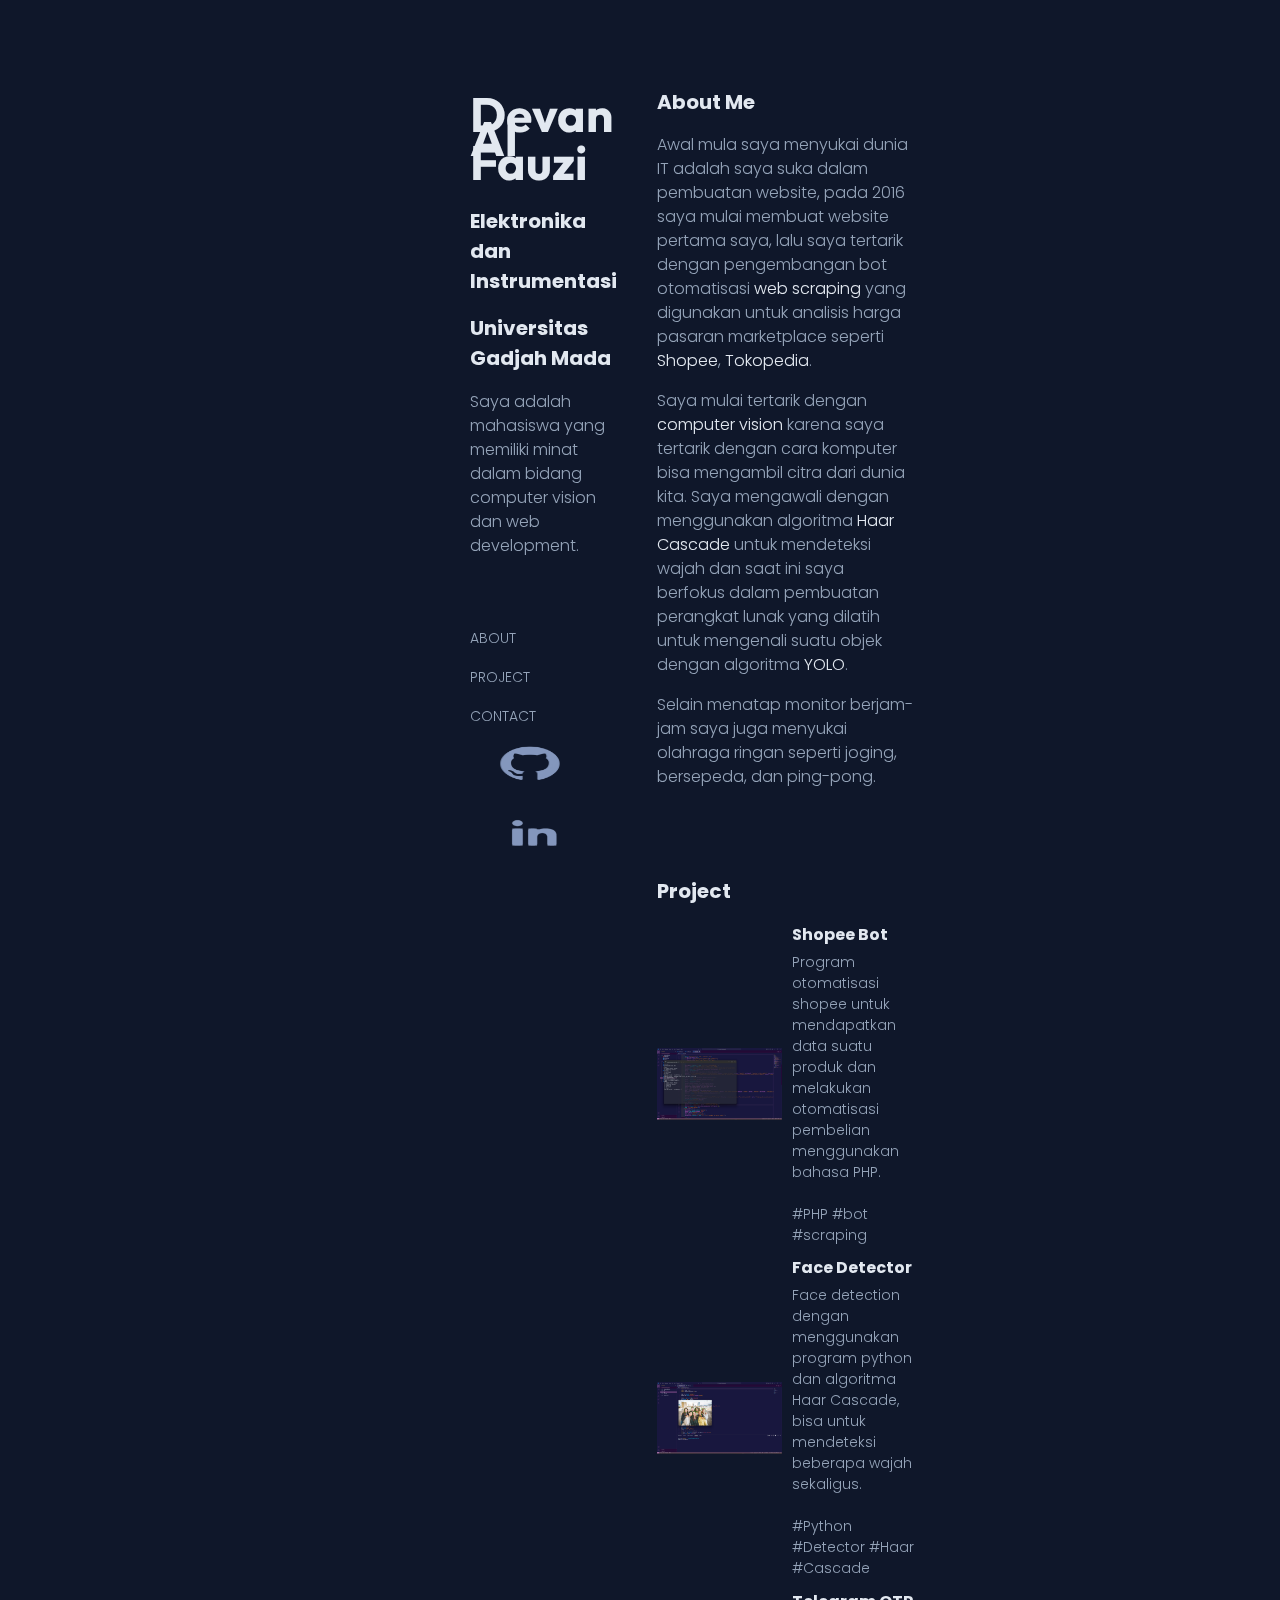
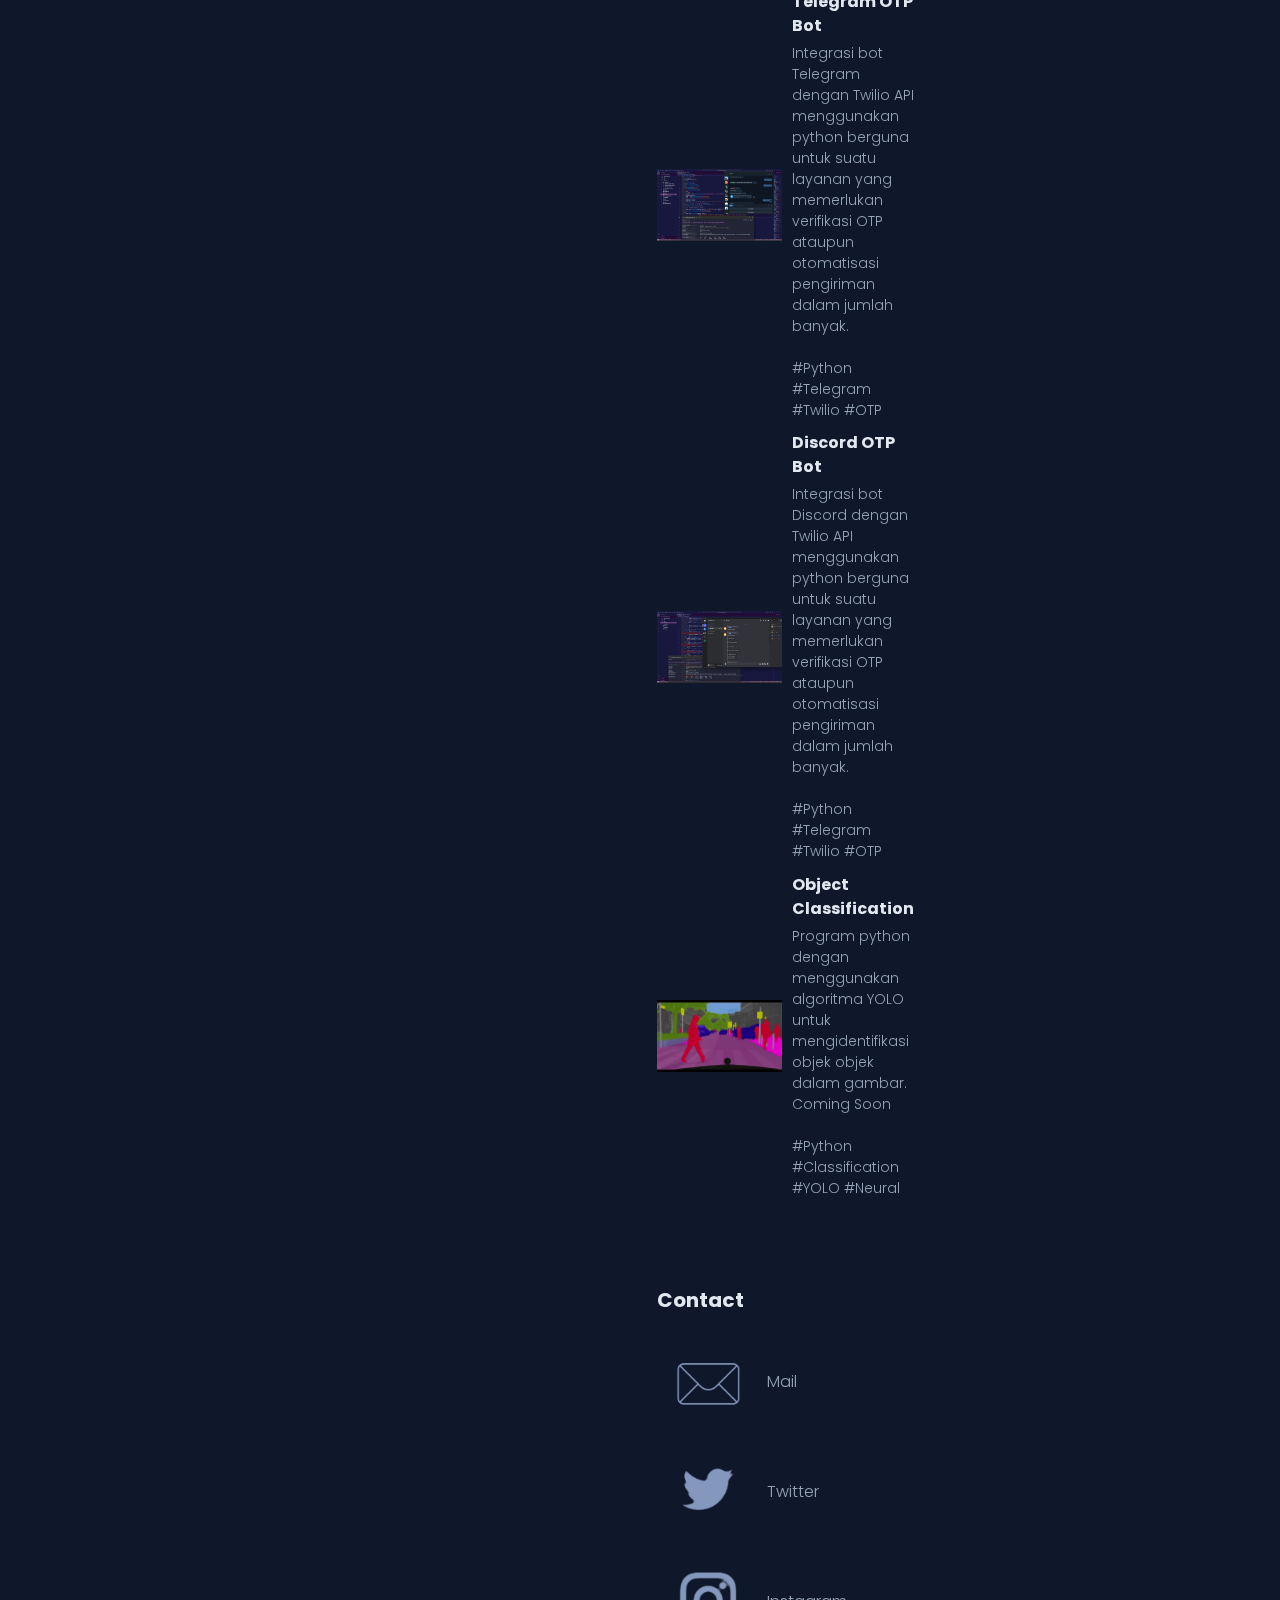
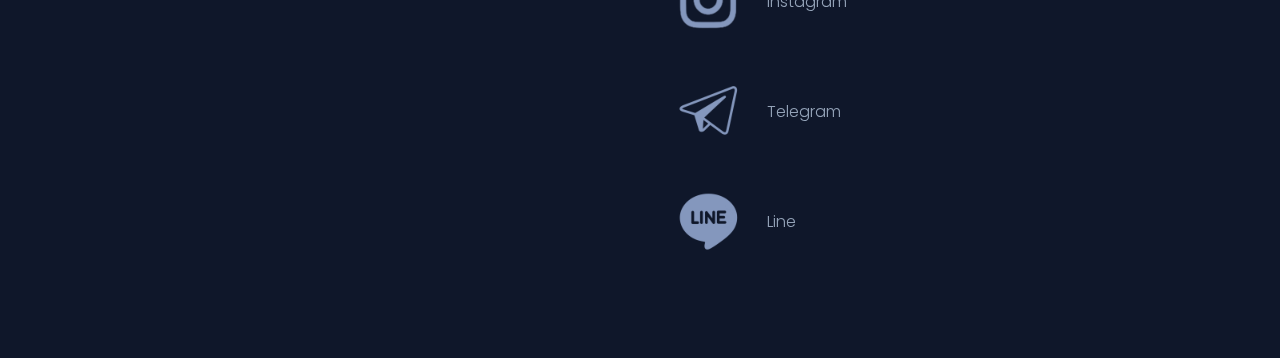
<file: index.html>
<html>
  <head>
    <meta charset="UTF-8">
    <meta name="viewport" content="width-device-width, initial-scale=1.0">
    <style>
      @import url('https://fonts.googleapis.com/css2?family=Oswald:wght@700&family=Outfit:wght@300;700&family=Poppins:wght@300;500&display=swap');
      ul li {
        list-style-type: none;
      }
      .project-item {
        position: relative;
        overflow: hidden;
        transition: transform 0.2s;
      }

      .project-item::before {
        content: "";
        position: absolute;
        top: 0;
        left: 0;
        right: 0;
        bottom: 0;
        background-color: rgba(86, 215, 212, 0.2);
        transform: scale(0);
        transition: transform 0.3s;
        z-index: -1;
      }

      .project-item:hover::before {
        transform: scale(1);
      }
    </style>
    <title id="about">Devan Al Fauzi</title>
    <link rel="icon" type="image/png" sizes="500x500" href="devan.png">
    <link rel="stylesheet" href="body.css">
  </head>
  <body>
    <div class="container">
      <div class="kiri">
        <div>
          <h1>Devan Al Fauzi</h1>
          <h2>Elektronika dan Instrumentasi</h2>
          <h2>Universitas Gadjah Mada</h2>
          <p style="max-width: 360px;">Saya adalah mahasiswa yang memiliki minat dalam bidang computer vision dan web development.</p>
          <br><br>
          <br><a href="#about" style="font-size: 14;" class="custom-text">ABOUT<br></a>
          <br><a href="#project" style="font-size: 14;" class="custom-text"> PROJECT<br></a>
          <br><a href="#contact" style="font-size: 14;" class="custom-text">CONTACT<br></a>
          <a href="https://github.com/kang-jo" target="_blank">
            <img src="git.png" alt="Email" class="github">
          </a>
          <a href="https://linkedin.com/in/devan-al-fauzi" target="_blank">
            <img src="inke.png" alt="Email" class="linkedin">
          </a>
        </div>
      </div>
      <div class="kanan">
        <div class="background"></div>
        <script src="script.js"></script>
        <h2>About Me</h2>
        <p>Awal mula saya menyukai dunia IT adalah saya suka dalam pembuatan website, pada 2016 saya mulai membuat website pertama saya, lalu saya tertarik dengan pengembangan bot otomatisasi <span class="highlight"><a href="https://en.wikipedia.org/wiki/Web_scraping" target="_blank" style="color: #E2E8F0;">web scraping</a></span> yang digunakan untuk analisis harga pasaran marketplace seperti <span class="highlight"><a href="https://shopee.co.id/" target="_blank" style="color: #E2E8F0;">Shopee</a></span>, <span class="highlight"><a href="https://tokopedia.com/" target="_blank" style="color: #E2E8F0;">Tokopedia</a></span>.</p>
        <p>Saya mulai tertarik dengan <span class="highlight"><a href="https://en.wikipedia.org/wiki/Computer_vision" target="_blank" style="color: #E2E8F0;">computer vision</a></span> karena saya tertarik dengan cara komputer bisa mengambil citra dari dunia kita. Saya mengawali dengan menggunakan algoritma <span class="highlight"><a href="https://www.analyticsvidhya.com/blog/2022/04/object-detection-using-haar-cascade-opencv/#:~:text=Haar%20cascade%20is%20an%20algorithm,%2C%20buildings%2C%20fruits%2C%20etc." target="_blank" style="color: #E2E8F0;">Haar Cascade</a></span> untuk mendeteksi wajah dan saat ini saya berfokus dalam pembuatan perangkat lunak yang dilatih untuk mengenali suatu objek dengan algoritma <span class="highlight"><a href="https://www.baeldung.com/cs/yolo-algorithm#:~:text=YOLO%20algorithm%20aims%20to%20predict,)" target="_blank" style="color: #E2E8F0;">YOLO</a></span>. </p>
        <p>Selain menatap monitor berjam-jam saya juga menyukai olahraga ringan seperti joging, bersepeda, dan ping-pong.</p>
        <br><br><br>
        <h2 id="project">Project</h2>
        <div>
          <ul>
            <li class="project-item">
              <img src="shopee.png" alt="Shopee BOT">
              <div class="content">
                <p style="color: #E2E8F0" class="judul">Shopee Bot</p>
                <p class="deskripsi">Program otomatisasi shopee untuk mendapatkan data suatu produk dan melakukan otomatisasi pembelian menggunakan bahasa PHP.<br><br>#PHP #bot #scraping</p>
              </div>
            </li>
            <li class="project-item">
              <img src="faceDetection.png" alt="Face Detection">
              <div class="content">
                <p style="color: #E2E8F0" class="judul">Face Detector</p>
                <p class="deskripsi">Face detection dengan menggunakan program python dan algoritma Haar Cascade, bisa untuk mendeteksi beberapa wajah sekaligus.<br><br>#Python #Detector #Haar #Cascade</p>
              </div>
            </li>
            <li class="project-item">
              <img src="telegram.png" alt="Telegram OTP">
              <div class="content">
                <p style="color: #E2E8F0" class="judul">Telegram OTP Bot</p>
                <p class="deskripsi">Integrasi bot Telegram dengan Twilio API menggunakan python berguna untuk suatu layanan yang memerlukan verifikasi OTP ataupun otomatisasi pengiriman dalam jumlah banyak.<br><br>#Python #Telegram #Twilio #OTP</p>
              </div>
            </li>
            <li class="project-item">
              <img src="discord.png" alt="Discord OTP">
              <div class="content">
                <p style="color: #E2E8F0" class="judul">Discord OTP Bot</p>
                <p class="deskripsi">Integrasi bot Discord dengan Twilio API menggunakan python berguna untuk suatu layanan yang memerlukan verifikasi OTP ataupun otomatisasi pengiriman dalam jumlah banyak.<br><br>#Python #Telegram #Twilio #OTP</p>
              </div>
            </li>
            <li class="project-item">
              <img src="objectClass.png" alt="Object Classification">
              <div class="content">
                <p style="color: #E2E8F0" class="judul">Object Classification</p>
                <p class="deskripsi">Program python dengan menggunakan algoritma YOLO untuk mengidentifikasi objek objek dalam gambar. Coming Soon<br><br>#Python #Classification #YOLO #Neural</p>
              </div>
            </li>
          </ul>
        </div>
        <br><br><br>
        <h2 id="contact">Contact</h2>
        <div>
          <ul class="contact-menu">
            <li>
                <img src="mail.png" alt="Email" class="ukuran-gambar">
                <a href="mailto:devanalfauzi@mail.ugm.ac.id">Mail</a>
            </li>
            <li>
                <img src="twit.png" alt="Twitter" class="ukuran-gambar">
                <a href="https://twitter.com/nanauda837" target="_blank">Twitter</a>
            </li>
            <li>
                <img src="ig.png" alt="Instagram" class="ukuran-gambar">
                <a href="https://www.instagram.com/dev.alfz" target="_blank">Instagram</a>
            </li>
            <li>
                <img src="tele.png" alt="Telegram" class="ukuran-gambar">
                <a href="https://t.me/pOdbYy" target="_blank">Telegram</a>
            </li>
            <li>
                <img src="line.png" alt="Line" class="ukuran-gambar">
                <a href="https://line.me/R/alfazz7" target="_blank">Line</a>
            </li>
          </ul>
        </div>
        </div>
      </div>
    </div>
  </body>
</html>
</file>
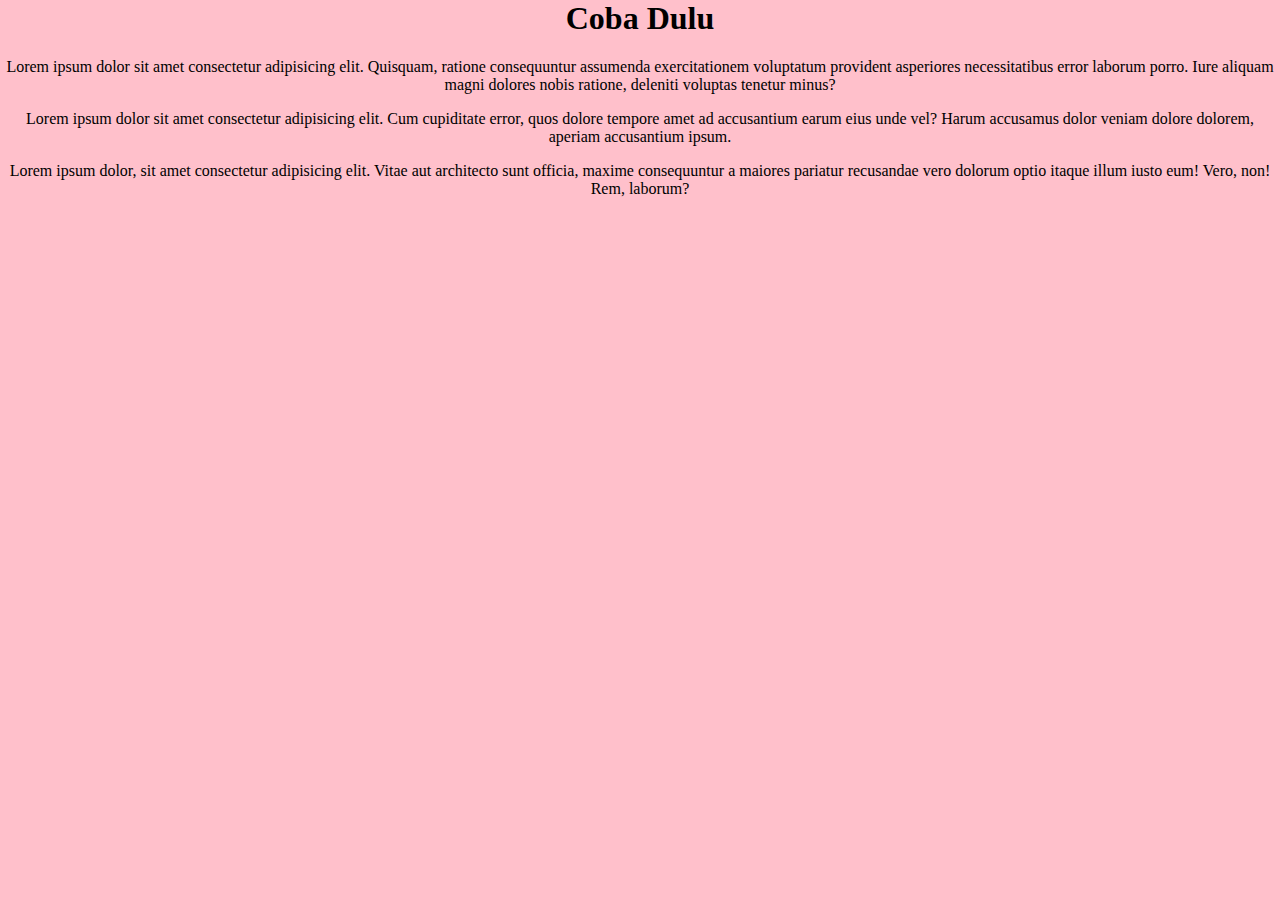
<file: contact.html>
<html>
  <head>
    <meta charset="UTF-8">
    <meta name="viewport" content="width-device-width, initial-scale=1.0">
    <title>Contact</title>
    <link rel="stylesheet" href="style.css">
  </head>
  <body>
    <h1>Coba Dulu</h1>
    <p>Lorem ipsum dolor sit amet consectetur adipisicing elit. Quisquam, ratione consequuntur assumenda exercitationem voluptatum provident asperiores necessitatibus error laborum porro. Iure aliquam magni dolores nobis ratione, deleniti voluptas tenetur minus?</p>
    <p>Lorem ipsum dolor sit amet consectetur adipisicing elit. Cum cupiditate error, quos dolore tempore amet ad accusantium earum eius unde vel? Harum accusamus dolor veniam dolore dolorem, aperiam accusantium ipsum.</p>
    <p>Lorem ipsum dolor, sit amet consectetur adipisicing elit. Vitae aut architecto sunt officia, maxime consequuntur a maiores pariatur recusandae vero dolorum optio itaque illum iusto eum! Vero, non! Rem, laborum?</p>
  </body>
</html>
</file>
<file: body.css>
body {
    margin: 0;
    padding: 0;
    text-align: inherit;
    background: #0f172a;
    overflow-x: hidden;
}

.container {
    margin-top: 50px;
    margin-bottom: 50px;
    display: flex;
    flex-direction: row;
}

.kiri {
    color: white;
    flex: 1;
    padding: 20px;
    position: sticky;
    margin-left: 450px;
    top: 0;
}

.kanan {
    flex: 1;
    padding: 20px;
    padding-right: 400px;
    max-width: calc(29% - 0%);
}

.custom-text {
    color: #94A3B8;
    transition: color 0.3s, font-size 0.3s;
    font-size: 16;
    cursor: pointer;
}

.custom-text:hover {
    font-weight: 500;
    color: #E2E8F0;
    font-size: 48px;
}

.background {
    position: fixed;
    top: 0;
    left: 0;
    width: 100%;
    height: 100%;
    pointer-events: none;
    z-index: -1;
}

h1{
    font-family: 'Outfit', sans-serif;
    color: #E2E8F0;
    font-size: 48px;
    font-weight: 700;
    line-height: 0.5;
}
h2{
    font-family: 'Poppins', sans-serif;
    color: #E2E8F0;
    font-size: 20px;
    font-weight: 700;
    line-height: inherit;
}
p, a{
    font-family: 'Poppins', sans-serif;
    font-weight: 300;
    color: #94A3B8;
    font-size: 16px;
    text-decoration: none;
    line-height: 1.5;
}

p.judul {
    font-family: 'Poppins', sans-serif;
    font-weight: 700;
    margin-top: 0.5;
    margin-bottom: 0.5;
}
p.deskripsi {
  margin: 5px 0 0 0;
  font-size: 14px;
}

::selection {
    background-color: lightcyan;
}

ul {
  list-style-type: none;
  padding: 0;
}

li {
  display: flex;
  align-items: center;
  margin-bottom: 10px;
}

img {
  width: 125.3px;
  height: 72.2px;
  margin-right: 10px;
}

.ukuran-gambar {
    width: 100px;
    height: auto;
}

.gambar-bawah {
    position: absolute;
    width: 50;
    height: auto;
    bottom: ;
}

.content {
  flex: 1;
}
</file>
<file: style.css>
body {
    margin: 0;
    background: pink;
    text-align: center;
}
</file>
